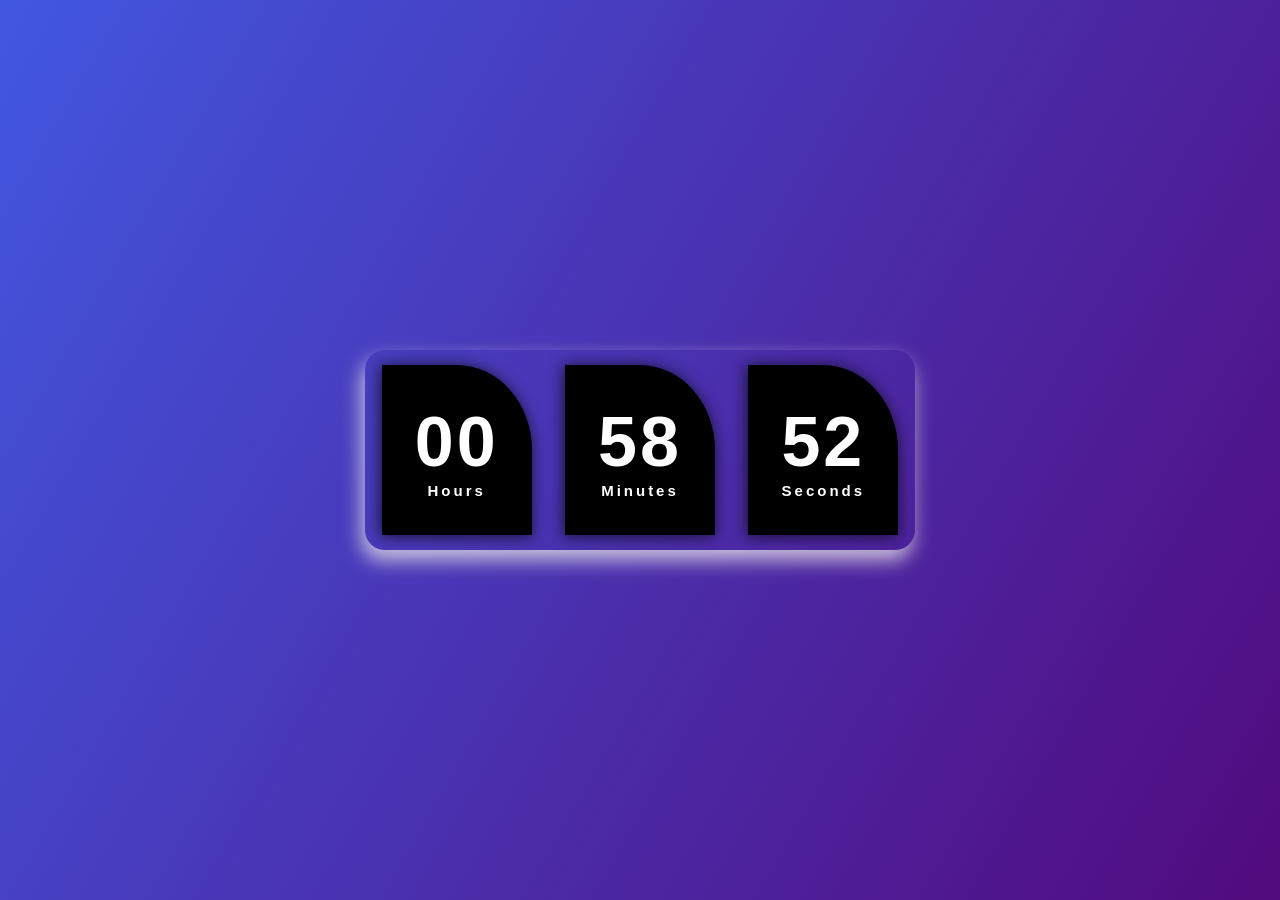
<file: index.html>
<!DOCTYPE html>
<html lang="en-us">

<head>
    <meta charset="UTF-8">
    <meta http-equiv="X-UA-Compatible" content="IE=edge">
    <meta name="viewport" content="width=device-width, initial-scale=1.0">
    <link rel="stylesheet" href="assets/css/style.css">
    <title>Digital Watch</title>
</head>

<body>
    <div class="clock">
        <div>
            <span id="hours">00</span>
            <span class="tempo">Hours</span>
        </div>

        <div>
            <span id="minutes">00</span>
            <span class="tempo">Minutes</span>
        </div>

        <div>
            <span id="seconds">00</span>
            <span class="tempo">Seconds</span>
        </div>
    </div>

    <script src="assets/js/script.js"></script>
</body>

</html>
</file>
<file: assets/css/style.css>
/* Defines styles for all elements */
* {
    margin: 0;
    padding: 0;
    font-family: -apple-system, BlinkMacSystemFont, "Segoe UI", Roboto, Oxygen, Ubuntu, Cantarell, "Open Sans", "Helvetica Neue", sans-serif;
}

/* Document body styles */
body {
    height: 100vh;
    background: linear-gradient(120deg, #4257e0, #520a7e);
    display: flex;
    align-items: center;
    justify-content: center;
}

/* styles for the watch*/
.clock {
    display: flex;
    align-items: center;
    justify-content: space-around;
    height: 200px;
    width: 550px;
    background: transparent;
    border-radius: 20px;
    box-shadow: -3px 10px 20px rgba(238, 234, 234, 0.8);
}

/* Styles for the watch's internal elements */
.clock div {
    height: 170px;
    width: 150px;
    display: flex;
    flex-direction: column;
    align-items: center;
    justify-content: center;
    color: #fff;
    background: black;
    box-shadow: -1px 1px 15px rgba(8, 8, 8, 0.8);
    border-top-right-radius: 50%;
    letter-spacing: 3px;
    cursor: pointer;
    transition: background-color 0.3s ease;
}

/* Styles when cursor is over clock elements */
.clock div:hover {
    background-color: #4257e0;
}

/* Styles for the 'span' elements within the clock */
.clock span {
    font-weight: bolder;
    font-size: 70px;
}

/* Styles for the 'span' elements with the 'time' class inside the clock */
.clock span.tempo {
    font-size: 15px;
}
</file>
